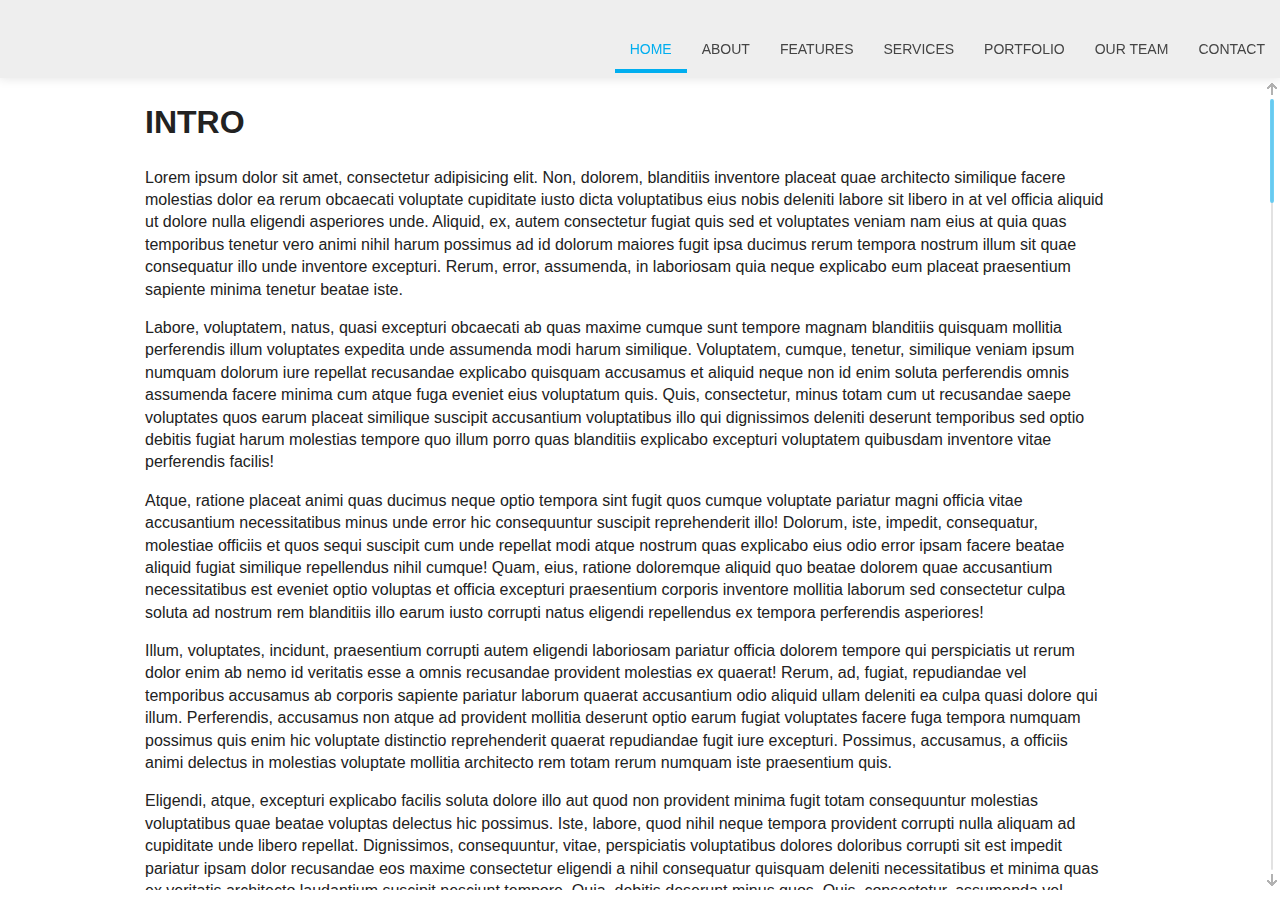
<file: customscroll/index.html>
<!DOCTYPE html>
<!--[if IE 8]>         <html class="no-js lt-ie9"> <![endif]-->
<!--[if gt IE 8]><!--> <html class="no-js"> <!--<![endif]-->
    <head>
        <meta charset="utf-8">
        <meta http-equiv="X-UA-Compatible" content="IE=edge,chrome=1">
        <title></title>
        <meta name="description" content="">
        <meta name="viewport" content="width=device-width">

        <!-- Place favicon.ico and apple-touch-icon.png in the root directory -->

        <link rel="stylesheet" href="css/normalize.css">
        <link rel="stylesheet" href="css/main.css">
        <script src="js/vendor/modernizr-2.6.2.min.js"></script>
    </head>
    <body>
        <!--[if lt IE 8]>
            <p class="chromeframe">You are using an <strong>outdated</strong> browser. Please <a href="http://browsehappy.com/">upgrade your browser</a> or <a href="http://www.google.com/chromeframe/?redirect=true">activate Google Chrome Frame</a> to improve your experience.</p>
        <![endif]-->

<!-- Header
================================================================== -->
    <header>
        <div class="container">            
            <nav id="nav">                       
                        <div class="nav-container">
                            <ul>                         
                              <li><a href="#intro">Home</a></li>
                              <li><a href="#about">About</a></li>
                              <li><a href="#features">Features</a></li>
                              <li><a href="#services">Services</a></li>                           
                              <li><a href="#portfolio">Portfolio</a></li>
                              <li><a href="#our-team">Our Team</a></li>
                              <li><a href="#contact">Contact</a></li>
                            </ul>
                        </div>
            </nav>
        </div>

    </header>
    <div id="main-container">
        
        <article id="intro">
            <h1>INTRO</h1>    
            <p>Lorem ipsum dolor sit amet, consectetur adipisicing elit. Non, dolorem, blanditiis inventore placeat quae architecto similique facere molestias dolor ea rerum obcaecati voluptate cupiditate iusto dicta voluptatibus eius nobis deleniti labore sit libero in at vel officia aliquid ut dolore nulla eligendi asperiores unde. Aliquid, ex, autem consectetur fugiat quis sed et voluptates veniam nam eius at quia quas temporibus tenetur vero animi nihil harum possimus ad id dolorum maiores fugit ipsa ducimus rerum tempora nostrum illum sit quae consequatur illo unde inventore excepturi. Rerum, error, assumenda, in laboriosam quia neque explicabo eum placeat praesentium sapiente minima tenetur beatae iste.</p>
            <p>Labore, voluptatem, natus, quasi excepturi obcaecati ab quas maxime cumque sunt tempore magnam blanditiis quisquam mollitia perferendis illum voluptates expedita unde assumenda modi harum similique. Voluptatem, cumque, tenetur, similique veniam ipsum numquam dolorum iure repellat recusandae explicabo quisquam accusamus et aliquid neque non id enim soluta perferendis omnis assumenda facere minima cum atque fuga eveniet eius voluptatum quis. Quis, consectetur, minus totam cum ut recusandae saepe voluptates quos earum placeat similique suscipit accusantium voluptatibus illo qui dignissimos deleniti deserunt temporibus sed optio debitis fugiat harum molestias tempore quo illum porro quas blanditiis explicabo excepturi voluptatem quibusdam inventore vitae perferendis facilis!</p>
            <p>Atque, ratione placeat animi quas ducimus neque optio tempora sint fugit quos cumque voluptate pariatur magni officia vitae accusantium necessitatibus minus unde error hic consequuntur suscipit reprehenderit illo! Dolorum, iste, impedit, consequatur, molestiae officiis et quos sequi suscipit cum unde repellat modi atque nostrum quas explicabo eius odio error ipsam facere beatae aliquid fugiat similique repellendus nihil cumque! Quam, eius, ratione doloremque aliquid quo beatae dolorem quae accusantium necessitatibus est eveniet optio voluptas et officia excepturi praesentium corporis inventore mollitia laborum sed consectetur culpa soluta ad nostrum rem blanditiis illo earum iusto corrupti natus eligendi repellendus ex tempora perferendis asperiores!</p>
            <p>Illum, voluptates, incidunt, praesentium corrupti autem eligendi laboriosam pariatur officia dolorem tempore qui perspiciatis ut rerum dolor enim ab nemo id veritatis esse a omnis recusandae provident molestias ex quaerat! Rerum, ad, fugiat, repudiandae vel temporibus accusamus ab corporis sapiente pariatur laborum quaerat accusantium odio aliquid ullam deleniti ea culpa quasi dolore qui illum. Perferendis, accusamus non atque ad provident mollitia deserunt optio earum fugiat voluptates facere fuga tempora numquam possimus quis enim hic voluptate distinctio reprehenderit quaerat repudiandae fugit iure excepturi. Possimus, accusamus, a officiis animi delectus in molestias voluptate mollitia architecto rem totam rerum numquam iste praesentium quis.</p>
            <p>Eligendi, atque, excepturi explicabo facilis soluta dolore illo aut quod non provident minima fugit totam consequuntur molestias voluptatibus quae beatae voluptas delectus hic possimus. Iste, labore, quod nihil neque tempora provident corrupti nulla aliquam ad cupiditate unde libero repellat. Dignissimos, consequuntur, vitae, perspiciatis voluptatibus dolores doloribus corrupti sit est impedit pariatur ipsam dolor recusandae eos maxime consectetur eligendi a nihil consequatur quisquam deleniti necessitatibus et minima quas ex veritatis architecto laudantium suscipit nesciunt tempore. Quia, debitis deserunt minus quos. Quis, consectetur, assumenda vel voluptate nulla facilis omnis voluptatum minima qui iusto architecto explicabo provident maxime nisi officiis consequatur ut rem.</p>
        </article>

        
        <article id="about">
            <h1>ABOUT</h1>
            <p>Lorem ipsum dolor sit amet, consectetur adipisicing elit. Repudiandae, provident cupiditate ad modi sunt eligendi illo sint atque deleniti tempore qui alias asperiores totam. Quis, temporibus, magnam odio vero modi nihil numquam autem quaerat consectetur exercitationem sint non asperiores facilis soluta vel nesciunt et est beatae reiciendis dignissimos aspernatur optio blanditiis. Qui, dolor temporibus error maxime porro ducimus officiis harum expedita explicabo sint perspiciatis dolorum maiores corrupti quibusdam similique amet nemo soluta magnam dignissimos sed iure incidunt suscipit blanditiis odio alias illum itaque nam. Dolor, culpa ab rerum harum perferendis veritatis repellendus illum ipsa excepturi dignissimos hic omnis animi saepe.</p>
            <p>Error, labore, porro, eius consequuntur ipsum omnis ex consectetur soluta assumenda dolore dolor saepe nobis explicabo ipsa accusantium quisquam delectus nemo. Accusamus, nemo, cumque, voluptas, enim ipsum quibusdam aliquid laudantium corporis obcaecati illum provident id doloribus fugiat sequi alias est vero veritatis. Eum, vitae, est mollitia nostrum iste modi accusamus voluptatem! Placeat, pariatur, amet reiciendis consequatur nemo facilis quas dolor modi fugiat provident necessitatibus eligendi ipsum cumque harum consectetur delectus alias est perspiciatis maiores mollitia magnam recusandae nulla cum magni qui quasi nisi adipisci minima porro rerum quod voluptatum temporibus asperiores? Impedit, a, iure cumque aspernatur accusantium asperiores ipsum aperiam.</p>
            <p>Molestiae, esse dolores pariatur debitis explicabo accusantium perspiciatis saepe dolorum quidem neque deserunt rem distinctio ullam dicta temporibus reiciendis veritatis. Corrupti, asperiores repudiandae reprehenderit quia numquam suscipit illo ut ad eos at voluptas natus quis beatae pariatur unde adipisci alias laudantium fugiat aliquam mollitia? Delectus, ex, eum laudantium sint debitis aspernatur quae ipsam mollitia tempora veritatis facere enim accusamus officiis fuga praesentium vel ab velit quibusdam ducimus animi. Fuga, labore doloremque iure similique ab velit commodi quasi eos distinctio cumque aliquid consequatur odit iste numquam molestiae dolore dolorum totam laboriosam natus laudantium ducimus impedit exercitationem consequuntur ullam soluta odio asperiores!</p>
            <p>Ducimus, ipsum vel eum pariatur perspiciatis suscipit provident sed quae cupiditate repellendus. Qui, molestias, aut, blanditiis ullam quos provident repellat nulla repudiandae earum vitae nam asperiores rerum perferendis! Error, aliquam eligendi excepturi ullam beatae officia asperiores. Cumque, eos, pariatur inventore dolor officia iusto fugiat et rem laborum omnis provident praesentium natus facilis necessitatibus at architecto nemo qui. Quidem, voluptatibus, eum eaque optio illum eius modi architecto ducimus laborum quasi explicabo omnis fuga quia! Esse, eveniet, excepturi, labore, natus nemo maiores cumque culpa tenetur voluptatibus ut nisi sapiente saepe assumenda ab reprehenderit iusto commodi possimus hic quisquam est? Earum, voluptates, neque?</p>
            <p>Esse, iste pariatur qui est fuga temporibus eius! Ea, rerum, explicabo quis eveniet voluptas non omnis suscipit sunt quaerat atque recusandae quo expedita neque molestiae tempore vero necessitatibus reiciendis hic ipsum delectus quasi sequi quia facere. Quas, veniam, temporibus, ex aperiam porro minima earum quasi magni tempore praesentium esse nemo aliquid pariatur assumenda consectetur voluptas in omnis tempora sit quo quidem asperiores dolorem vel sapiente cum rem velit labore eos quis itaque. Maxime, nam labore sapiente voluptatibus recusandae nihil ullam officia perspiciatis repellat tenetur accusamus suscipit provident animi odio quia sunt iure voluptates magnam delectus atque blanditiis quasi iusto. Rerum.</p>
        </article>

        
        <article id="features">
            <h1>FEATURES</h1>
            <p>Lorem ipsum dolor sit amet, consectetur adipisicing elit. Commodi, eveniet, officia necessitatibus delectus odio eum aspernatur inventore! Reprehenderit, beatae, unde, minima, modi odit molestiae sint accusamus magni nobis deserunt eaque amet ipsum doloribus sapiente possimus. Voluptatum, explicabo, sed, dolore distinctio amet illum minima asperiores quod ea dolorem cum quisquam ratione placeat eum officia dolores quasi perspiciatis error facere et. Quas tempora tenetur consectetur exercitationem eligendi! Quasi, tenetur, ullam dignissimos reiciendis deleniti qui harum recusandae quidem fugiat vitae voluptates provident ducimus adipisci maxime doloribus ex veritatis quam iusto eum error voluptas quas esse dolor odio magni. Consectetur, dolore numquam eaque impedit.</p>
            <p>Ea, cumque voluptatem ipsa unde adipisci vero repellendus sapiente quo. Deserunt, dignissimos, consequatur, ad natus temporibus optio veniam doloribus molestiae a dolorem maxime provident quidem praesentium assumenda laboriosam ipsum eligendi. Sequi quis cumque necessitatibus officia facilis repellat debitis magni eos. Perspiciatis, quia deleniti eaque odio dolorem minima maiores cupiditate quisquam. Illum, eaque nesciunt maiores ipsum voluptates vel sed iusto culpa molestiae recusandae aliquid eveniet eos fugiat aspernatur ipsam voluptatum ratione eum nostrum eius eligendi. Saepe, similique, amet voluptate eum autem doloremque possimus molestias eveniet earum dolore accusamus cumque officia natus voluptates veniam blanditiis labore ab nemo fugiat dicta ut ipsam.</p>
            <p>Commodi, delectus, praesentium, voluptatum iure id possimus quis quisquam ullam voluptates recusandae modi assumenda quidem reprehenderit. Est, voluptatibus ab iure mollitia soluta eveniet obcaecati neque nisi delectus? Quia, dignissimos, explicabo molestias sapiente dicta suscipit accusamus neque voluptatibus laudantium praesentium cupiditate eaque delectus possimus quas reiciendis sunt earum iure ipsa nostrum eos. Tenetur, adipisci, ut, ipsam explicabo provident pariatur eveniet ad repellat quasi dolorem voluptatibus dolorum inventore ratione nihil quod nobis iusto repudiandae est ipsa ex aspernatur culpa suscipit similique nostrum distinctio dolores rerum voluptate tempora sint eligendi perspiciatis optio ipsum accusamus harum ducimus impedit libero quos nesciunt vel commodi. Excepturi!</p>
            <p>Sed, saepe, error, quas laborum similique facere numquam rerum ea doloremque magni dolores iusto magnam officiis corporis laudantium ut sequi id excepturi ullam beatae obcaecati unde expedita dolore impedit blanditiis ex nisi iste voluptatem deserunt necessitatibus maxime sint labore repellendus perferendis voluptates recusandae cumque qui. Dolorum, perspiciatis, porro, id sint libero maxime fuga unde sed amet sit labore doloribus corrupti ratione! Quos, architecto, non, cupiditate rerum magnam quod iste impedit cumque doloribus necessitatibus earum laudantium veritatis similique laboriosam enim porro commodi quam delectus. A, provident porro deserunt dolorem placeat inventore numquam pariatur eius quas sapiente commodi ducimus doloribus beatae repudiandae.</p>
            <p>Aperiam, omnis, labore provident alias harum veritatis explicabo sit nemo doloribus similique unde minus iste odit ipsa cum nam commodi ea quaerat consequatur reiciendis eius temporibus fugiat! Accusamus, corporis, dicta, nihil cupiditate tempora dolore commodi optio enim iusto ea quibusdam porro nesciunt eaque suscipit quis consectetur error ipsam temporibus modi iure est reiciendis quia harum voluptas minus esse soluta iste voluptates reprehenderit laborum. Totam, blanditiis iusto eos debitis non labore enim. Explicabo, aliquam, repudiandae, expedita, molestiae quibusdam voluptatibus amet fuga natus in veritatis a perferendis dolorum sapiente quos delectus ipsam iste dolorem possimus repellat commodi. Molestiae labore fuga consectetur soluta?</p>
        </article>

        
        <article id="services">
            <h1>SERVICES</h1>
            <p>Lorem ipsum dolor sit amet, consectetur adipisicing elit. Reprehenderit, optio deserunt voluptatem minus culpa eum ut quis adipisci accusamus eaque maiores eveniet aspernatur autem ad beatae sequi quos nam provident. Excepturi, reprehenderit, sapiente, sit doloribus perspiciatis natus et earum exercitationem illum fugiat autem commodi dolore laborum suscipit tempora quasi molestiae. Reprehenderit, officiis, ipsam ut minima sapiente eaque voluptate impedit non suscipit voluptates autem maxime rem maiores soluta culpa excepturi aliquam rerum quia dicta necessitatibus atque explicabo est tempora commodi unde magni sit sint corporis praesentium natus quis eveniet temporibus harum fugiat perferendis quasi alias laboriosam laudantium quaerat officia quo eum?</p>
            <p>Ab, atque, suscipit, vel facere aut reiciendis ratione quae ipsum itaque amet aspernatur quis recusandae possimus obcaecati quod cumque rem hic provident maiores beatae voluptatem necessitatibus repudiandae consequuntur minus veritatis distinctio fugiat dicta totam voluptate sint. Dolor quod earum officiis suscipit nobis ratione rerum quidem eaque neque aut. Quae, vitae, cumque aliquid amet culpa ea nesciunt facilis perspiciatis cum ex. Aut, quisquam, quo, tempore et odio soluta culpa deserunt dicta magnam iste inventore vero laudantium ad voluptas magni earum repudiandae explicabo laboriosam sunt ullam! Eligendi, recusandae, iste, tenetur, saepe minus nisi vitae quod quas corporis veritatis magnam laboriosam obcaecati reprehenderit.</p>
            <p>Nemo, quas architecto ullam iusto neque esse dolorem aliquid asperiores voluptatum nobis dignissimos nesciunt est repellendus soluta voluptas hic totam aspernatur ipsa et repudiandae enim eos laborum harum vel minus odit quibusdam dolor itaque commodi delectus reiciendis necessitatibus consequatur sed facilis culpa voluptates deserunt. Placeat, officia, odio facilis tempore labore corrupti blanditiis eveniet vero odit dolor. Voluptates, voluptatum, ea, deleniti, voluptatibus alias magni nisi molestias cum sint distinctio quos nobis expedita modi ipsam architecto accusantium illum pariatur ducimus porro sapiente! Similique, dolor qui doloremque beatae asperiores placeat possimus ipsum voluptatum aspernatur eveniet sequi eum sapiente officia magni quaerat reprehenderit aliquid!</p>
            <p>Maiores, modi, sit culpa repellendus fugit laudantium tenetur asperiores nostrum iusto consequuntur voluptate facilis animi odit labore voluptatum atque quibusdam dolor ipsa ullam quo tempora autem est earum expedita excepturi cumque non ipsam ab magnam temporibus sed nobis unde explicabo impedit rerum dolores vitae! Aperiam, saepe doloremque eum. Dolore, esse voluptas dolores doloribus nesciunt nemo. In, aliquid, tempore, sapiente, ut laudantium earum illum vitae aliquam vel eum cumque error ex deserunt labore minus ab dicta aut ipsam recusandae enim similique quasi minima dignissimos quod excepturi velit alias nihil aspernatur perspiciatis blanditiis pariatur odit eos voluptatem aperiam veritatis eveniet optio distinctio.</p>
            <p>Cupiditate, neque, porro, esse dicta quidem harum incidunt sit quod possimus ea odio obcaecati est nam veniam et nisi veritatis consequuntur non expedita accusantium maxime? Inventore, hic, mollitia vero facilis ratione deserunt earum voluptatibus beatae explicabo asperiores fuga quis ullam illum amet natus quam qui eligendi exercitationem esse ipsum a excepturi ex repellat eum laboriosam. Quasi, ut, magni debitis repudiandae perspiciatis velit optio doloremque ea alias qui repellat inventore facere error quidem fugit sit et culpa minima vitae adipisci neque corporis perferendis iure harum enim veniam expedita. Inventore, possimus, voluptas reiciendis temporibus distinctio quod eveniet illo eius quis nisi? Minima.</p>
        </article>

        
        <article id="portfolio">
            <h1>PORTFOLIO</h1>
            <p>Lorem ipsum dolor sit amet, consectetur adipisicing elit. Minima, nobis, culpa, quas, rerum magnam tempore fugiat ipsam numquam suscipit voluptatibus error dicta nam aut doloremque iure ipsum maiores quam qui quo modi! Fugit, ipsa, consequatur, ullam dolor iure inventore nihil ipsum doloribus quam alias sed quibusdam quisquam sint vitae harum iusto vero vel eveniet provident deserunt praesentium sunt quos dignissimos magni non hic repellat rerum nam possimus fuga perferendis molestiae nobis dicta! Tempore nulla aut earum consectetur suscipit laboriosam? Recusandae adipisci blanditiis quos animi possimus iure illo ipsam similique odio culpa! Necessitatibus eaque molestiae consequatur aliquid adipisci! Nulla, dignissimos, esse.</p>
            <p>Dolorum, non, maiores deserunt assumenda autem adipisci expedita eum ut rerum quasi! Eveniet, a quis quaerat omnis cupiditate repellendus possimus natus veritatis maiores vel voluptas animi placeat quod nemo enim harum excepturi doloribus explicabo recusandae inventore dignissimos maxime quas ratione voluptatum iste quam mollitia? Fuga, facere inventore dolor maxime commodi incidunt eaque voluptatum dolorem quo voluptates animi ad laudantium deserunt dolore officiis totam quam iste vero nesciunt laboriosam. Doloremque consectetur incidunt illo! Quam, est quis iste sed quaerat libero eius! Tempore, suscipit rem est consequuntur amet dolorem nobis! Reiciendis, distinctio sed voluptatem voluptatum accusamus maiores incidunt adipisci esse sequi autem.</p>
            <p>Nisi, laudantium, vero, sed doloribus magni qui quaerat vel quis omnis consectetur exercitationem eius maiores nesciunt minima dolore aliquid suscipit quam architecto deserunt sint? Dolor, perspiciatis, vitae aperiam modi fugit nisi magnam voluptatum accusamus corrupti natus perferendis eveniet dolores autem nihil aspernatur ut minima enim consectetur aut dolorem porro deserunt asperiores possimus facilis atque! Aut, atque doloribus qui sit assumenda inventore consequatur hic doloremque quas omnis illum quis sapiente explicabo maiores voluptatem illo sed excepturi numquam eos asperiores? Blanditiis, odit, aliquam, quibusdam quasi hic nisi laboriosam vero rerum totam consequuntur incidunt iste quas voluptatum numquam repellendus corporis obcaecati sit minima.</p>
            <p>Deserunt quisquam unde hic perferendis incidunt totam deleniti illo rerum modi atque! Nesciunt, iste, praesentium, ea, quod fuga pariatur culpa labore officiis dolores reprehenderit modi veritatis eveniet inventore velit optio dolorum saepe necessitatibus ipsa! Alias, explicabo, reiciendis atque voluptatibus saepe pariatur veniam consequuntur totam omnis dolore. Id expedita vitae at itaque doloremque ducimus adipisci. Dolore, autem, labore, ex magni cum accusantium optio dignissimos dolores nemo porro perferendis id molestiae obcaecati itaque corporis corrupti consectetur aliquam ut odio quisquam laboriosam! Nulla, earum, nihil, harum facilis ipsam deleniti numquam maiores soluta dicta commodi voluptatem corporis doloribus similique accusamus maxime ad quisquam vel!</p>
            <p>Aperiam, ipsa, earum, blanditiis, odit dolorum voluptate quos ducimus voluptatibus debitis explicabo eius magnam consectetur culpa sint quidem quibusdam quia mollitia molestiae ipsam ut pariatur repellat facere aspernatur iusto quae incidunt recusandae aliquid deserunt totam a optio voluptatum ea excepturi molestias eveniet laudantium dolore quaerat quod voluptatem eum nisi placeat modi expedita aut distinctio reprehenderit? Minus deleniti exercitationem odio error magnam. Amet, voluptates, neque, veritatis totam fuga quod consectetur maxime ea corporis deleniti minima impedit expedita sapiente temporibus fugiat voluptate et repudiandae aliquam atque dolorum harum ex nostrum sequi dolor laborum id accusantium reiciendis? Sequi, adipisci eligendi corrupti sed quisquam.</p>
        </article>

        
        <article id="our-team">
            <h1>OUR TEAM</h1>
            <p>Lorem ipsum dolor sit amet, consectetur adipisicing elit. Minus, quam, aperiam illo provident repellendus maxime quidem unde officiis in ducimus! Laborum, quasi corporis quisquam praesentium cum rerum perspiciatis rem minus modi velit placeat sit eius eligendi. Earum, nobis, porro, vel magni quos quaerat ut repudiandae molestias deserunt perferendis illo laborum nisi ea non doloribus numquam similique dolores veniam eos repellendus. Nam, sed, libero illo reprehenderit iure quibusdam voluptatum explicabo quia numquam iste temporibus neque autem modi doloremque laboriosam qui ea veritatis recusandae rem delectus provident aperiam quas cum est labore impedit vel! Atque, expedita aspernatur perspiciatis consequatur. Aliquam, eveniet eum.</p>
            <p>Nobis, ipsum sunt porro vel ipsa necessitatibus numquam maxime facere eum quaerat harum pariatur fugiat voluptates velit magni optio doloribus. Eligendi, quasi, corrupti esse pariatur quas sunt veritatis sint amet a soluta magnam qui possimus sapiente reiciendis blanditiis ut nostrum unde at ab velit beatae nulla saepe sequi facilis error dolorum doloribus rem. Ipsam, officia, omnis, voluptate ipsum aut odit error amet aliquam officiis corporis atque veritatis distinctio laboriosam quis rerum mollitia pariatur! Consequuntur, qui, eos vitae natus accusantium nobis quibusdam minus cumque optio dicta quos quod placeat mollitia! Quod, officiis quo tempora nobis voluptatibus eius eaque minus delectus architecto.</p>
            <p>Placeat, ab alias voluptas nobis minus laboriosam temporibus enim? Quo, quam, accusantium dolores eligendi quia quibusdam sunt numquam nemo alias ab. Quibusdam, quam, incidunt reprehenderit consequuntur aspernatur eos iusto amet voluptate dolores nobis delectus atque magnam maiores. Libero, perferendis, quidem nemo accusamus molestias consectetur harum voluptate est hic suscipit iure nihil. Beatae, doloremque, eius eveniet vero in temporibus quidem consequatur voluptate iste quis laboriosam magni porro a mollitia deserunt dolorum ipsam recusandae ex atque ut quae officia numquam fugiat iure deleniti dicta corrupti! Nobis, atque, officiis autem voluptate dolores unde eveniet rem nisi eaque iusto. Nulla assumenda a maiores repellendus.</p>
            <p>Nesciunt, officiis, quisquam quae quas obcaecati molestias aspernatur molestiae incidunt sequi amet impedit dignissimos. Consequatur, natus, quam illo optio culpa corporis pariatur neque at id rem saepe nam sequi officia debitis dolorum adipisci quasi distinctio iste perferendis necessitatibus. Consectetur, incidunt excepturi porro at corrupti laudantium ex cum sit eius eum nisi voluptas pariatur aspernatur nulla non ipsam corporis error officia saepe asperiores. Sequi, asperiores, corporis eius animi eum maiores illo maxime quos omnis doloremque deleniti dignissimos? Blanditiis, sit, facilis, aspernatur sequi dolorem totam iure natus quam veniam atque at tempora molestias ratione unde soluta laboriosam dolores explicabo sapiente animi voluptate!</p>
            <p>Adipisci, fuga, ex, accusantium, minus iure nisi explicabo aspernatur ipsam deserunt animi commodi laboriosam facere rerum. Rem, amet, quisquam possimus explicabo eius dolorum repellat accusamus error est dignissimos! Fugit, ex voluptates veritatis obcaecati ipsum expedita maiores illo dolorum eum et consequuntur recusandae error facere enim in possimus sunt magnam qui numquam rem minima illum id ea labore velit sit ullam distinctio tempore nulla sapiente architecto deserunt quos sed dolor unde quas aut. Necessitatibus, sequi debitis accusamus ipsum perspiciatis. Dolor, porro, esse, veritatis, laborum maxime accusamus corporis nobis blanditiis facilis quod asperiores nihil architecto! Dolore, iste suscipit itaque culpa non earum.</p>
        </article>

        <article id="contact">
            <h1>CONTACT</h1>
            <p>Lorem ipsum dolor sit amet, consectetur adipisicing elit. Inventore, minus, illo unde facere reiciendis nihil fugit totam ratione dolor laborum! Aspernatur, reprehenderit, nisi numquam quis ea et nostrum error harum provident tenetur nemo vero expedita ratione sequi voluptatum iusto neque. Sed, iste, minima enim repellat aperiam magnam cum architecto cupiditate nemo modi delectus suscipit vitae itaque. Nulla, cupiditate, doloremque, quod, quia sit commodi quidem voluptate possimus voluptatem necessitatibus laborum totam facere saepe dolorum velit odit dolor amet labore quisquam consectetur eaque alias hic est laudantium sapiente dolore id tempore. Magnam, quod, harum in amet aut sed laborum eligendi eveniet commodi.</p>
            <p>Ipsum, natus, unde vitae hic fuga consectetur cupiditate voluptates numquam voluptatum facilis inventore perferendis nihil sit blanditiis at accusantium commodi ipsam doloremque id optio rerum voluptas qui dolorum corporis nulla mollitia saepe! Minima, delectus, atque cumque impedit nemo a illum temporibus quia debitis optio amet asperiores odit et labore officia sunt sed nesciunt voluptatum nam eum non facere tempora! Quas, iusto, nobis fugit odio soluta id vero nostrum aperiam temporibus aspernatur. At, repellendus fugit autem eaque id. Reiciendis, porro, explicabo, perspiciatis voluptatem mollitia rerum accusamus commodi beatae est facere ad animi reprehenderit possimus? Excepturi, hic a omnis asperiores dolorem ad.</p>
            <p>Quia, at corporis suscipit provident molestiae veniam cupiditate error adipisci odit quos. Cumque, eligendi dicta dolore quisquam nesciunt minus totam reprehenderit a blanditiis veniam voluptas in maxime. Dicta, culpa, vel, ratione voluptatibus magnam minus ut voluptatum nostrum quidem sunt fugit ipsa necessitatibus reiciendis explicabo illum! Velit, eveniet, pariatur, fuga quae voluptas eaque nemo aspernatur voluptatem exercitationem nostrum esse ducimus at voluptates doloribus totam corporis repellendus veniam quasi tempora beatae asperiores amet iste nisi assumenda tenetur facere cumque odit ex earum reiciendis magnam ipsam recusandae explicabo. Tenetur, totam, non reiciendis odit nisi culpa similique ducimus facilis earum placeat provident dolore fugit.</p>
            <p>Voluptate, fuga, delectus, debitis, eaque quod nisi recusandae neque quia iusto adipisci eligendi eius repudiandae in repellendus porro accusamus officiis! Eius, impedit, laborum illum recusandae ex explicabo enim eveniet facilis consectetur ab quaerat est possimus ullam a nobis cumque aut. Amet, ab, excepturi, et, alias porro nisi vel consequuntur dolor laborum aut ut ratione rem sed sequi iste quis omnis culpa aliquam doloribus commodi. Consequatur, nesciunt recusandae tenetur quam sapiente repudiandae iure dolore. Unde iure cupiditate ea aliquid. Unde, aliquid ducimus ullam eveniet nisi in praesentium explicabo laboriosam dignissimos nobis. Cumque, aperiam, nobis eos beatae eum nisi iste dolor quidem?</p>
            forte nobis velit harum illum enim maiores accusantium dolore magni reiciendis suscipit consequatur soluta a quidem eos?</p>

                            <form action="ajax.php" method="post" id="contactForm" class="send-with-ajax">
                                
                                <div class="row">
                                    <div class="large-6 columns">
                                        <label>Name<span class="red">*</span>:</label>
                                        <input type="text" required="required" name="name" placeholder="Your Name" id="form-name">
                                    </div>
                                    <div class="large-6 columns">
                                        <label>Email<span class="red">*</span>:</label>
                                        <input type="text" required="required" name="email" placeholder="Your Email Address" id="form-email">
                                    </div>
                                    <div class="large-12 columns">
                                        <label>Message:</label>
                                        <textarea rows="6" name="message" id="form-message" placeholder="Your Message"></textarea>
                                    </div>
                                </div>

                                <div class="ajax-response"></div>

                                <button type="submit" value="Send" class="btn blue">Submit</button> 

                            </form>  
        </article>

    </div> <!-- END #main-container -->

        <script src="//ajax.googleapis.com/ajax/libs/jquery/1.10.1/jquery.min.js"></script>
        <script>window.jQuery || document.write('<script src="js/vendor/jquery-1.10.1.min.js"><\/script>')</script>
        <script src="js/plugins.js"></script>
        <script src="js/main.js"></script>

        <!-- Google Analytics: change UA-XXXXX-X to be your site's ID. -->
        <script>
            (function(b,o,i,l,e,r){b.GoogleAnalyticsObject=l;b[l]||(b[l]=
            function(){(b[l].q=b[l].q||[]).push(arguments)});b[l].l=+new Date;
            e=o.createElement(i);r=o.getElementsByTagName(i)[0];
            e.src='//www.google-analytics.com/analytics.js';
            r.parentNode.insertBefore(e,r)}(window,document,'script','ga'));
            ga('create','UA-XXXXX-X');ga('send','pageview');
        </script>
    </body>
</html>
</file>
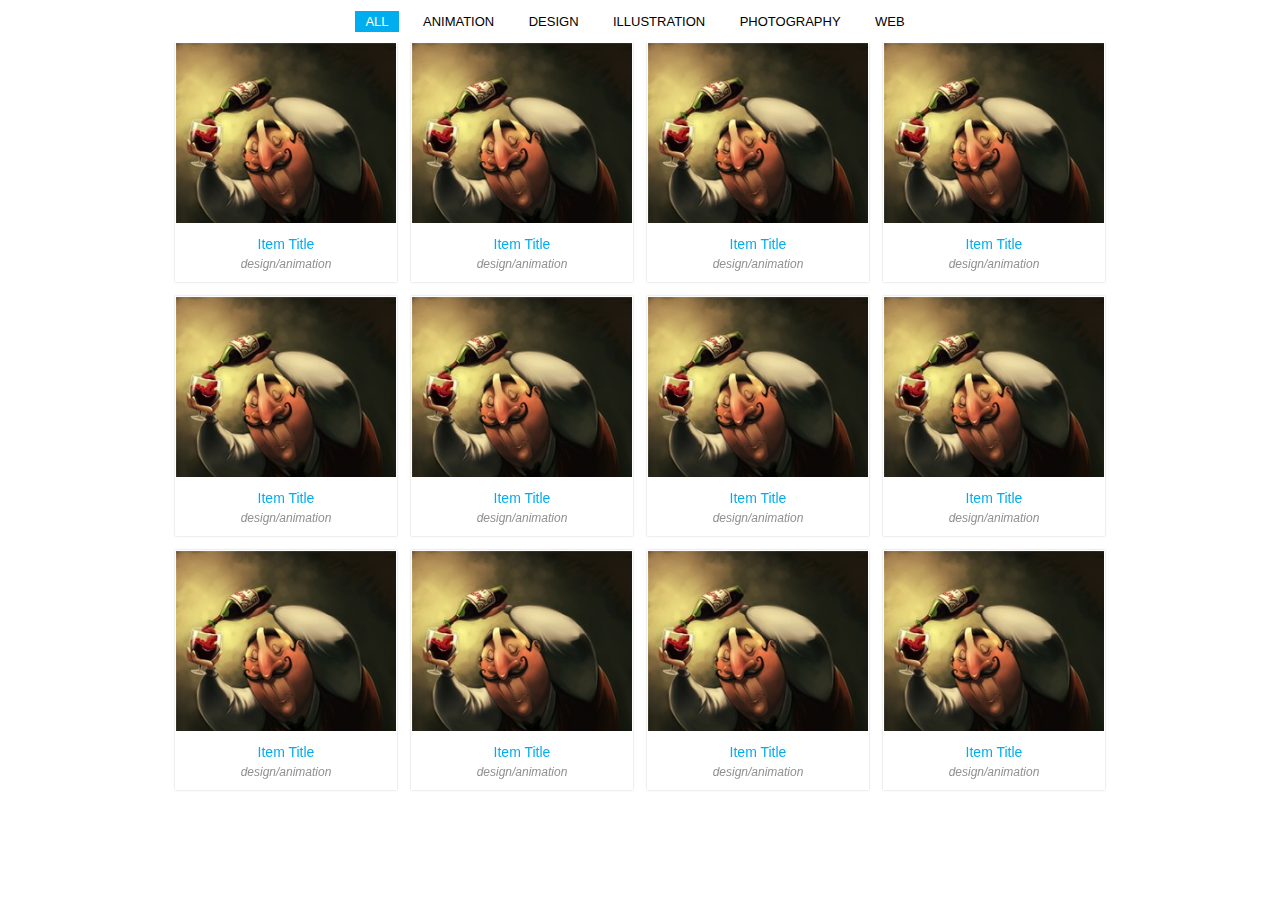
<file: portfolio/index.html>
<!DOCTYPE html>
<!--[if IE 8]>         <html class="no-js lt-ie9"> <![endif]-->
<!--[if gt IE 8]><!--> <html class="no-js"> <!--<![endif]-->
    <head>
        <!-- Basic Page Needs
        ================================================================== -->
        <meta charset="utf-8">
        <meta http-equiv="X-UA-Compatible" content="IE=edge,chrome=1">
        <title>Portfolio: Isotope, HTML5, Responsive</title>
        <meta name="description" content="">
        <meta name="viewport" content="width=device-width">

<!-- Favicons
        ================================================================== -->
        <link rel="icon" href="/favicon.ico" type="image/x-icon" />
        <link rel="shortcut icon" href="/favicon.ico" type="image/x-icon" />
        <link rel="apple-touch-icon" href="/apple-touch-icon.png">
        <link rel="apple-touch-icon" sizes="57x57" href="/apple-touch-icon-57x57-precomposed.png">
        <link rel="apple-touch-icon" sizes="72x72" href="/apple-touch-icon-72x72-precomposed.png">
        <link rel="apple-touch-icon" sizes="114x114" href="/apple-touch-icon-114x114-precomposed.png">
        <link rel="apple-touch-icon" sizes="144x144" href="/apple-touch-icon-144x144-precomposed.png">

        <!-- CSS
        ================================================================== -->
        <link rel="stylesheet" href="css/normalize.css">
        <link rel="stylesheet" href="css/foundation.css">
        <link rel="stylesheet" href="css/main.css">

        <!-- JS
        ================================================================== -->
        <script src="js/vendor/modernizr-2.6.2.min.js"></script>
    </head>
    <body>
        <!--[if lt IE 8]>
            <p class="chromeframe">You are using an <strong>outdated</strong> browser. Please <a href="http://browsehappy.com/">upgrade your browser</a> or <a href="http://www.google.com/chromeframe/?redirect=true">activate Google Chrome Frame</a> to improve your experience.</p>
        <![endif]-->


    <!-- Content
    ================================================================== -->  
        <div id="main-content" role="main">

        <article id="portfolio" class="content">
            <div class="row">                
                <div class="large-12 columns">

                    <div id="portfolio-filters">
                        <ul>
                            <li><a data-categories="*">All</a></li>
                            <li><a data-categories="animation">Animation</a></li>
                            <li><a data-categories="design">Design</a></li>
                            <li><a data-categories="illustration">Illustration</a></li>
                            <li><a data-categories="photography">Photography</a></li>
                            <li><a data-categories="web">Web</a></li>
                        </ul>
                    </div> <!-- END #portfolio-filter -->

                    <div id="portfolio-items" class="four-columns">

                        <div class="item" data-categories="illustration design">
                            <div class="thumb-image">
                                <a class="single-image" href="img/image1.jpg"><img src="img/thumb1.jpg" alt="Sample Image"/></a>
                            </div>                
                            <div class="thumb-tag">
                                <h3>Item Title <span>design/animation</span></h3>
                            </div>
                        </div> <!-- END .item -->

                        <div class="item" data-categories="illustration photography">
                            <div class="thumb-image">
                                <a class="single-image" href="img/image1.jpg"><img src="img/thumb1.jpg" alt="Sample Image"/></a>                        
                            </div>                
                            <div class="thumb-tag">
                                <h3>Item Title <span>design/animation</span></h3>
                            </div>
                        </div> <!-- END .item -->

                        <div class="item" data-categories="illustration design">
                            <div class="thumb-image">
                                <a class="single-image" href="img/image1.jpg"><img src="img/thumb1.jpg" alt="Sample Image"/></a>                        
                            </div>                
                            <div class="thumb-tag">
                                <h3>Item Title <span>design/animation</span></h3>
                            </div>
                        </div> <!-- END .item -->

                        <div class="item" data-categories="illustration photography">
                            <div class="thumb-image">
                                <a class="single-image" href="img/image1.jpg"><img src="img/thumb1.jpg" alt="Sample Image"/></a>                        
                            </div>                
                            <div class="thumb-tag">
                                <h3>Item Title <span>design/animation</span></h3>
                            </div>
                        </div> <!-- END .item -->

                        <div class="item" data-categories="web photography">
                            <div class="thumb-image">
                                <a class="single-image" href="img/image1.jpg"><img src="img/thumb1.jpg" alt="Sample Image"/></a>                        
                            </div>                
                            <div class="thumb-tag">
                                <h3>Item Title <span>design/animation</span></h3>
                            </div>
                        </div> <!-- END .item -->

                        <div class="item" data-categories="web animation">
                            <div class="thumb-image">
                                <a class="single-image" href="img/image1.jpg"><img src="img/thumb1.jpg" alt="Sample Image"/></a>                        
                            </div>                
                            <div class="thumb-tag">
                                <h3>Item Title <span>design/animation</span></h3>
                            </div>
                        </div> <!-- END .item -->

                        <div class="item" data-categories="illustration design">
                            <div class="thumb-image">
                                <a class="single-image" href="img/image1.jpg"><img src="img/thumb1.jpg" alt="Sample Image"/></a>                        
                            </div>                
                            <div class="thumb-tag">
                                <h3>Item Title <span>design/animation</span></h3>
                            </div>
                        </div> <!-- END .item -->

                        <div class="item" data-categories="illustration photography">
                            <div class="thumb-image">
                                <a class="single-image" href="img/image1.jpg"><img src="img/thumb1.jpg" alt="Sample Image"/></a>                        
                            </div>                
                            <div class="thumb-tag">
                                <h3>Item Title <span>design/animation</span></h3>
                            </div>
                        </div> <!-- END .item -->

                        <div class="item" data-categories="illustration animation">
                            <div class="thumb-image">
                                <a class="iframe video" href="http://player.vimeo.com/video/29943426?byline=0&amp;portrait=0"><img src="img/thumb1.jpg" alt="Sample Image"/></a>                        
                            </div>                
                            <div class="thumb-tag">
                                <h3>Item Title <span>design/animation</span></h3>
                            </div>
                        </div> <!-- END .item -->

                        <div class="item" data-categories="web animation">
                            <div class="thumb-image">
                                <a class="single-image" href="img/image1.jpg"><img src="img/thumb1.jpg" alt="Sample Image"/></a>                        
                            </div>                
                            <div class="thumb-tag">
                                <h3>Item Title <span>design/animation</span></h3>
                            </div>
                        </div> <!-- END .item -->

                        <div class="item" data-categories="illustration design">
                            <div class="thumb-image">
                                <a class="single-image" href="img/image1.jpg"><img src="img/thumb1.jpg" alt="Sample Image"/></a>                        
                            </div>                
                            <div class="thumb-tag">
                                <h3>Item Title <span>design/animation</span></h3>
                            </div>
                        </div> <!-- END .item -->

                        <div class="item" data-categories="web animation">
                            <div class="thumb-image">
                                <a class="single-image" href="img/image1.jpg"><img src="img/thumb1.jpg" alt="Sample Image"/></a>                        
                            </div>                
                            <div class="thumb-tag">
                                <h3>Item Title <span>design/animation</span></h3>
                            </div>
                        </div> <!-- END .item -->

                    </div> <!-- END #portfolio-filters -->

                </div><!-- END .large-12 columns -->    
            </div> <!-- END .row -->
        </article> <!-- END #portfolio -->

        <article></article>

    </div> <!-- END #main-content -->

        <script src="//ajax.googleapis.com/ajax/libs/jquery/1.10.1/jquery.min.js"></script>
        <script>window.jQuery || document.write('<script src="js/vendor/jquery-1.10.1.min.js"><\/script>')</script>
        <script src="js/plugins.js"></script>
        <script src="js/main.js"></script>

        <!-- Google Analytics: change UA-XXXXX-X to be your site's ID. -->
        <script>
            (function(b,o,i,l,e,r){b.GoogleAnalyticsObject=l;b[l]||(b[l]=
            function(){(b[l].q=b[l].q||[]).push(arguments)});b[l].l=+new Date;
            e=o.createElement(i);r=o.getElementsByTagName(i)[0];
            e.src='//www.google-analytics.com/analytics.js';
            r.parentNode.insertBefore(e,r)}(window,document,'script','ga'));
            ga('create','UA-XXXXX-X');ga('send','pageview');
        </script>
    </body>
</html>
</file>
<file: customscroll/css/main.css>
/*
 * HTML5 Boilerplate
 *
 * What follows is the result of much research on cross-browser styling.
 * Credit left inline and big thanks to Nicolas Gallagher, Jonathan Neal,
 * Kroc Camen, and the H5BP dev community and team.
 */

/* ==========================================================================
   Base styles: opinionated defaults
   ========================================================================== */

html,
button,
input,
select,
textarea {
    color: #222;
}

body {
    font-size: 1em;
    line-height: 1.4;
}

/*
 * Remove text-shadow in selection highlight: h5bp.com/i
 * These selection rule sets have to be separate.
 * Customize the background color to match your design.
 */

::-moz-selection {
    background: #b3d4fc;
    text-shadow: none;
}

::selection {
    background: #b3d4fc;
    text-shadow: none;
}

/*
 * A better looking default horizontal rule
 */

hr {
    display: block;
    height: 1px;
    border: 0;
    border-top: 1px solid #ccc;
    margin: 1em 0;
    padding: 0;
}

/*
 * Remove the gap between images and the bottom of their containers: h5bp.com/i/440
 */

img {
    vertical-align: middle;
}

/*
 * Remove default fieldset styles.
 */

fieldset {
    border: 0;
    margin: 0;
    padding: 0;
}

/*
 * Allow only vertical resizing of textareas.
 */

textarea {
    resize: vertical;
}

/* ==========================================================================
   Chrome Frame prompt
   ========================================================================== */

.chromeframe {
    margin: 0.2em 0;
    background: #ccc;
    color: #000;
    padding: 0.2em 0;
}

/* =============================================== Custom Styles ============================================== */
body {
    overflow:hidden;    
}

/* ==========================================================================
   header styles
   ========================================================================== */
header {
    background: #eee;
    position: fixed;
    z-index: 1000;
    top: 0;
    left: 0;
    right: 0;

    -webkit-box-shadow: 0px 0px 10px 1px rgba(0,0,0,0.10);
    box-shadow: 0px 0px 10px 1px rgba(0,0,0,0.10);
    padding: 5px 0;
}

   /* ==========================================================================
   nav styles
   ========================================================================== */
    .nav-container {
        float: right;
        margin-top: 25px;
        display: block;
    }

    .nav-container ul {
        padding: 0;
        margin: 0;
    }

    .nav-container li {
        list-style: none;
        float: left;
    }

    .nav-container a {
        border: 0 none;
        color: #444;
        display: block;
        float: none;
        font-size: 1em;
        font-weight: normal;
        height: 39px;
        padding: 0 15px;
        text-transform: uppercase;
        text-decoration: none;
        font-size: 14px;
        line-height: 38px;
        border-bottom-style: solid;
        border-bottom-width: 4px;
        border-bottom-color: transparent;
    }

    .nav-container a.selected,.nav-container a.selected:focus {
        border-bottom-color: #00aeef;
        color: #00aeef;
        outline: none;
    }

    .nav-container a:focus {
        border-bottom-color: #4a4a4a;
        color: #00aeef;
    }

    .nav-container a:hover {
        border-bottom-color: #c1c1c1;
        color: #00aeef;
    }

/* ==========================================================================
   main content  styles
   ========================================================================== */
   
#main-container {
    position: absolute;
    overflow:auto;
    top: 79px;
    left: 0;
    bottom: 0;
    right: 0;
}


    article {
        width: 960px;
        margin: 0 auto;
    }



/* basic scrollbar styling */

/* vertical scrollbar */
.mCSB_container{
    width:auto;
    margin-right:30px;
    overflow:hidden;
}
.mCSB_container.mCS_no_scrollbar{
    margin-right:0;
}
.mCS_disabled>.mCustomScrollBox>.mCSB_container.mCS_no_scrollbar,
.mCS_destroyed>.mCustomScrollBox>.mCSB_container.mCS_no_scrollbar{
    margin-right:30px;
}
.mCustomScrollBox>.mCSB_scrollTools{
    width:16px;
    height:100%;
    top:0;
    right:0;
}
.mCSB_scrollTools .mCSB_draggerContainer{
    position:absolute;
    top:0;
    left:0;
    bottom:0;
    right:0; 
    height:auto;
}
.mCSB_scrollTools a+.mCSB_draggerContainer{
    margin:20px 0;
}
.mCSB_scrollTools .mCSB_draggerRail{
    width:2px;
    height:100%;
    margin:0 auto;
    -webkit-border-radius:10px;
    -moz-border-radius:10px;
    border-radius:10px;
}
.mCSB_scrollTools .mCSB_dragger{
    cursor:pointer;
    width:100%;
    height:30px;
}
.mCSB_scrollTools .mCSB_dragger .mCSB_dragger_bar{
    width:4px;
    height:100%;
    margin:0 auto;
    -webkit-border-radius:10px;
    -moz-border-radius:10px;
    border-radius:10px;
    text-align:center;
}
.mCSB_scrollTools .mCSB_buttonUp,
.mCSB_scrollTools .mCSB_buttonDown{
    display:block;
    position:relative;
    height:20px;
    overflow:hidden;
    margin:0 auto;
    cursor:pointer;
}
.mCSB_scrollTools .mCSB_buttonDown{
    top:100%;
    margin-top:-40px;
}



/* default scrollbar colors and backgrounds (default theme) */
.mCustomScrollBox>.mCSB_scrollTools{
    opacity:0.75;
    filter:"alpha(opacity=75)"; -ms-filter:"alpha(opacity=75)"; /* old ie */
}
.mCustomScrollBox:hover>.mCSB_scrollTools{
    opacity:1;
    filter:"alpha(opacity=100)"; -ms-filter:"alpha(opacity=100)"; /* old ie */
}
.mCSB_scrollTools .mCSB_draggerRail{
    background:#000; /* rgba fallback */
    background:rgba(0,0,0,0.4);
    filter:"alpha(opacity=40)"; -ms-filter:"alpha(opacity=40)"; /* old ie */
}
.mCSB_scrollTools .mCSB_dragger .mCSB_dragger_bar{
    background:#fff; /* rgba fallback */
    background:rgba(255,255,255,0.75);
    filter:"alpha(opacity=75)"; -ms-filter:"alpha(opacity=75)"; /* old ie */
}
.mCSB_scrollTools .mCSB_dragger:hover .mCSB_dragger_bar{
    background:rgba(255,255,255,0.85);
    filter:"alpha(opacity=85)"; -ms-filter:"alpha(opacity=85)"; /* old ie */
}
.mCSB_scrollTools .mCSB_dragger:active .mCSB_dragger_bar,
.mCSB_scrollTools .mCSB_dragger.mCSB_dragger_onDrag .mCSB_dragger_bar{
    background:rgba(255,255,255,0.9);
    filter:"alpha(opacity=90)"; -ms-filter:"alpha(opacity=90)"; /* old ie */
}
.mCSB_scrollTools .mCSB_buttonUp,
.mCSB_scrollTools .mCSB_buttonDown,
.mCSB_scrollTools .mCSB_buttonLeft,
.mCSB_scrollTools .mCSB_buttonRight{
    background-image:url(../img/mCSB_buttons.png);
    background-repeat:no-repeat;
    opacity:0.4;
    filter:"alpha(opacity=40)"; -ms-filter:"alpha(opacity=40)"; /* old ie */
}
.mCSB_scrollTools .mCSB_buttonUp{
    background-position:0 0;
    /* 
    sprites locations are 0 0/-16px 0/-32px 0/-48px 0 (light) and -80px 0/-96px 0/-112px 0/-128px 0 (dark) 
    */
}
.mCSB_scrollTools .mCSB_buttonDown{
    background-position:0 -20px;
    /* 
    sprites locations are 0 -20px/-16px -20px/-32px -20px/-48px -20px (light) and -80px -20px/-96px -20px/-112px -20px/-128px -20px (dark) 
    */
}
.mCSB_scrollTools .mCSB_buttonLeft{
    background-position:0 -40px;
    /* 
    sprites locations are 0 -40px/-20px -40px/-40px -40px/-60px -40px (light) and -80px -40px/-100px -40px/-120px -40px/-140px -40px (dark) 
    */
}
.mCSB_scrollTools .mCSB_buttonRight{
    background-position:0 -56px;
    /* 
    sprites locations are 0 -56px/-20px -56px/-40px -56px/-60px -56px (light) and -80px -56px/-100px -56px/-120px -56px/-140px -56px (dark) 
    */
}
.mCSB_scrollTools .mCSB_buttonUp:hover,
.mCSB_scrollTools .mCSB_buttonDown:hover,
.mCSB_scrollTools .mCSB_buttonLeft:hover,
.mCSB_scrollTools .mCSB_buttonRight:hover{
    opacity:0.75;
    filter:"alpha(opacity=75)"; -ms-filter:"alpha(opacity=75)"; /* old ie */
}
.mCSB_scrollTools .mCSB_buttonUp:active,
.mCSB_scrollTools .mCSB_buttonDown:active,
.mCSB_scrollTools .mCSB_buttonLeft:active,
.mCSB_scrollTools .mCSB_buttonRight:active{
    opacity:0.9;
    filter:"alpha(opacity=90)"; -ms-filter:"alpha(opacity=90)"; /* old ie */
}

/*scrollbar themes*/
/*dark (dark colored scrollbar)*/
.mCS-dark>.mCSB_scrollTools .mCSB_draggerRail{
    background:#000; /* rgba fallback */
    background:rgba(0,0,0,0.15);
}
.mCS-dark>.mCSB_scrollTools .mCSB_dragger .mCSB_dragger_bar{
    background:#00aeef; /* rgba fallback */
    background:rgba(0, 174, 239, 0.75);

}
.mCS-dark>.mCSB_scrollTools .mCSB_dragger:hover .mCSB_dragger_bar{
    background: #0072bb;
    background:rgba(0, 114, 187, 0.85);
}
.mCS-dark>.mCSB_scrollTools .mCSB_dragger:active .mCSB_dragger_bar,
.mCS-dark>.mCSB_scrollTools .mCSB_dragger.mCSB_dragger_onDrag .mCSB_dragger_bar{
    background:rgba(0,0,0,0.9);
}
.mCS-dark>.mCSB_scrollTools .mCSB_buttonUp{
    background-position:-80px 0;
}
.mCS-dark>.mCSB_scrollTools .mCSB_buttonDown{
    background-position:-80px -20px;
}
.mCS-dark>.mCSB_scrollTools .mCSB_buttonLeft{
    background-position:-80px -40px;
}
.mCS-dark>.mCSB_scrollTools .mCSB_buttonRight{
    background-position:-80px -56px;
}












/* ==========================================================================
   Helper classes
   ========================================================================== */

/*
 * Image replacement
 */

.ir {
    background-color: transparent;
    border: 0;
    overflow: hidden;
    /* IE 6/7 fallback */
    *text-indent: -9999px;
}

.ir:before {
    content: "";
    display: block;
    width: 0;
    height: 150%;
}

/*
 * Hide from both screenreaders and browsers: h5bp.com/u
 */

.hidden {
    display: none !important;
    visibility: hidden;
}

/*
 * Hide only visually, but have it available for screenreaders: h5bp.com/v
 */

.visuallyhidden {
    border: 0;
    clip: rect(0 0 0 0);
    height: 1px;
    margin: -1px;
    overflow: hidden;
    padding: 0;
    position: absolute;
    width: 1px;
}

/*
 * Extends the .visuallyhidden class to allow the element to be focusable
 * when navigated to via the keyboard: h5bp.com/p
 */

.visuallyhidden.focusable:active,
.visuallyhidden.focusable:focus {
    clip: auto;
    height: auto;
    margin: 0;
    overflow: visible;
    position: static;
    width: auto;
}

/*
 * Hide visually and from screenreaders, but maintain layout
 */

.invisible {
    visibility: hidden;
}

/*
 * Clearfix: contain floats
 *
 * For modern browsers
 * 1. The space content is one way to avoid an Opera bug when the
 *    `contenteditable` attribute is included anywhere else in the document.
 *    Otherwise it causes space to appear at the top and bottom of elements
 *    that receive the `clearfix` class.
 * 2. The use of `table` rather than `block` is only necessary if using
 *    `:before` to contain the top-margins of child elements.
 */

.clearfix:before,
.clearfix:after {
    content: " "; /* 1 */
    display: table; /* 2 */
}

.clearfix:after {
    clear: both;
}

/*
 * For IE 6/7 only
 * Include this rule to trigger hasLayout and contain floats.
 */

.clearfix {
    *zoom: 1;
}

/* ==========================================================================
   EXAMPLE Media Queries for Responsive Design.
   These examples override the primary ('mobile first') styles.
   Modify as content requires.
   ========================================================================== */

@media only screen and (min-width: 35em) {
    /* Style adjustments for viewports that meet the condition */
}

@media print,
       (-o-min-device-pixel-ratio: 5/4),
       (-webkit-min-device-pixel-ratio: 1.25),
       (min-resolution: 120dpi) {
    /* Style adjustments for high resolution devices */
}

/* ==========================================================================
   Print styles.
   Inlined to avoid required HTTP connection: h5bp.com/r
   ========================================================================== */

@media print {
    * {
        background: transparent !important;
        color: #000 !important; /* Black prints faster: h5bp.com/s */
        box-shadow: none !important;
        text-shadow: none !important;
    }

    a,
    a:visited {
        text-decoration: underline;
    }

    a[href]:after {
        content: " (" attr(href) ")";
    }

    abbr[title]:after {
        content: " (" attr(title) ")";
    }

    /*
     * Don't show links for images, or javascript/internal links
     */

    .ir a:after,
    a[href^="javascript:"]:after,
    a[href^="#"]:after {
        content: "";
    }

    pre,
    blockquote {
        border: 1px solid #999;
        page-break-inside: avoid;
    }

    thead {
        display: table-header-group; /* h5bp.com/t */
    }

    tr,
    img {
        page-break-inside: avoid;
    }

    img {
        max-width: 100% !important;
    }

    @page {
        margin: 0.5cm;
    }

    p,
    h2,
    h3 {
        orphans: 3;
        widows: 3;
    }

    h2,
    h3 {
        page-break-after: avoid;
    }
}
</file>
<file: portfolio/css/main.css>
/*
 * HTML5 Boilerplate
 *
 * What follows is the result of much research on cross-browser styling.
 * Credit left inline and big thanks to Nicolas Gallagher, Jonathan Neal,
 * Kroc Camen, and the H5BP dev community and team.
 */

/* ==========================================================================
   Base styles: opinionated defaults
   ========================================================================== */

html,
button,
input,
select,
textarea {
    color: #222;
}

body {
    font-size: 1em;
    line-height: 1.4;
}

/*
 * Remove text-shadow in selection highlight: h5bp.com/i
 * These selection rule sets have to be separate.
 * Customize the background color to match your design.
 */

::-moz-selection {
    background: #b3d4fc;
    text-shadow: none;
}

::selection {
    background: #b3d4fc;
    text-shadow: none;
}

/*
 * A better looking default horizontal rule
 */

hr {
    display: block;
    height: 1px;
    border: 0;
    border-top: 1px solid #ccc;
    margin: 1em 0;
    padding: 0;
}

/*
 * Remove the gap between images and the bottom of their containers: h5bp.com/i/440
 */

img {
    vertical-align: middle;
}

/*
 * Remove default fieldset styles.
 */

fieldset {
    border: 0;
    margin: 0;
    padding: 0;
}

/*
 * Allow only vertical resizing of textareas.
 */

textarea {
    resize: vertical;
}

/* ==========================================================================
   Chrome Frame prompt
   ========================================================================== */

.chromeframe {
    margin: 1em 0;
    background: #ccc;
    color: #000;
    padding: 1em 0;
    text-align: center;
}

/* ==========================================================================
   Author's custom styles
   ========================================================================== */

/* =======================================
   PortFolio
   ======================================= */

/* portfolio filters */
#portfolio-filters {
    position: relative;
    text-align: center;
    margin: 10px 0;
}
#portfolio-filters ul {
    position: relative;
    display: inline-block;
    margin:0;
    padding: 0;
    /* For IE, the outcast */
    zoom:1;
    *display: inline;   
}

#portfolio-filters ul li {
    display: inline-block;
    margin-right:10px;
    list-style: none;    
}
.lt-ie9 #portfolio-filters ul li{
    float: left;
} 

#portfolio-filters a {
    cursor: pointer;
    text-transform: uppercase;
    padding: 3px 10px;
    font-size: 13px;
    color: #000000;
    -webkit-transition: color 0.5s, background 0.5s;
    -moz-transition: color 0.5s, background 0.5s;
    -ms-transition: color 0.5s, background 0.5s;
    -o-transition: color 0.5s, background 0.5s;
    transition: color 0.5s, background 0.5s;
}
#portfolio-filters a.active, 
#portfolio-filters a:hover {
    color:#ffffff;
    background: #00aeef;
}

/* portfolio items */
#portfolio-items {
    margin: 0 auto 20px; 
    width:100%;
}
#portfolio-items .item {
    position:relative;
    float: left;
    cursor: pointer;
    z-index: 3;
    background: #fff;
    width: 222px;
    height: 240px;
    margin:0 7px 14px;
    -webkit-box-shadow: 0 0 2px #ccc;
    -moz-box-shadow: 0 0 2px #ccc;
    box-shadow: 0 0 2px #ccc;
}
#portfolio-items .thumb-image-hover {
    position: absolute;
    width: 100%;
    height: 100%;
    z-index: 2;
    top:0;
    background: #0c0c0c;

    -webkit-transition: all 0.2s;
    -moz-transition: all 0.2s;
    -ms-transition: all 0.2s;
    -o-transition: all 0.2s;
    transition: all 0.2s;

    -ms-filter: "progid:DXImageTransform.Microsoft.Alpha(Opacity=0)";
    filter: alpha(opacity=0);
    -moz-opacity: 0;
    -khtml-opacity: 0;
    opacity: 0;
}
#portfolio-items .item:hover .thumb-image-hover {
    -ms-filter: "progid:DXImageTransform.Microsoft.Alpha(Opacity=60)";
    filter: alpha(opacity=60);
    -moz-opacity: 0.6;
    -khtml-opacity: 0.6;
    opacity: 0.6;   
}
    .zoom-image, .play-video {
        position: absolute;
        width: 100%;
        height: 100%;
        top: 0;
        background-position: center;
        background-repeat: no-repeat;
    }
    .zoom-image {
        background-image: url(../img/zoom_image.png);
    }
    .play-video {
        background-image: url(../img/play_video.png);   
    }

#portfolio-items .item:hover {
    color:#fff;
    background: #3f3f3f; 
}
#portfolio-items .item:hover span {
    color:#fff;
}



#portfolio-items .thumb-image {
    position: relative;
    float: left;    
    margin-left: 1px;
    margin-top: 1px;
    overflow: hidden;
    background-color: #FFFFFF;
    background-image: url(../img/loader_circle.gif);
    background-repeat: no-repeat;
    background-position: center;
    z-index: 1;
}

#portfolio-items .thumb-tag {
    clear: both;
    position: relative;
    float: left;
    width: 100%;
    margin-top: 9px;
    overflow: hidden;
}
    .thumb-tag h2,
    .thumb-tag h3 {
        font-size:14px;
        text-align: center;
        margin-top: 2px;
        margin-bottom: 2px;
        overflow: hidden;
        font-weight: normal;
        color:#00aeef;
        line-height: 20px;
        font-family: Arial;
    }
    .thumb-tag span {
        display:block;
        font-size:12px;
        font-style: italic;
        color: #909090;
    }

/* four columns style */
#portfolio-items.four-columns .item {

    width: 222px;
    height: 240px;
}
#portfolio-items.four-columns .thumb-image {
    width: 220px;
    height: 180px; 
}

/* three columns style */
#portfolio-items.three-columns .item {

}

/* two columns style */
#portfolio-items.two-columns .item {

}




/** isotope **/
.isotope,
.isotope .isotope-item {
  /* change duration value to whatever you like */
  -webkit-transition-duration: 0.8s;
     -moz-transition-duration: 0.8s;
      -ms-transition-duration: 0.8s;
       -o-transition-duration: 0.8s;
          transition-duration: 0.8s;
}

.isotope {
  -webkit-transition-property: height, width;
     -moz-transition-property: height, width;
      -ms-transition-property: height, width;
       -o-transition-property: height, width;
          transition-property: height, width;
}

.isotope .isotope-item {
  -webkit-transition-property: -webkit-transform, opacity;
     -moz-transition-property:    -moz-transform, opacity;
      -ms-transition-property:     -ms-transform, opacity;
       -o-transition-property:      -o-transform, opacity;
          transition-property:         transform, opacity;
}

/**** disabling Isotope CSS3 transitions ****/

.isotope.no-transition,
.isotope.no-transition .isotope-item,
.isotope .isotope-item.no-transition {
  -webkit-transition-duration: 0s;
     -moz-transition-duration: 0s;
      -ms-transition-duration: 0s;
       -o-transition-duration: 0s;
          transition-duration: 0s;
}



/*! fancyBox v2.1.5 fancyapps.com | fancyapps.com/fancybox/#license */
.fancybox-wrap,
.fancybox-skin,
.fancybox-outer,
.fancybox-inner,
.fancybox-image,
.fancybox-wrap iframe,
.fancybox-wrap object,
.fancybox-nav,
.fancybox-nav span,
.fancybox-tmp
{
    padding: 0;
    margin: 0;
    border: 0;
    outline: none;
    vertical-align: top;
}

.fancybox-wrap {
    position: absolute;
    top: 0;
    left: 0;
    z-index: 8020;
}

.fancybox-skin {
    position: relative;
    background: #f9f9f9;
    color: #444;
    text-shadow: none;
    -webkit-border-radius: 4px;
       -moz-border-radius: 4px;
            border-radius: 4px;
}

.fancybox-opened {
    z-index: 8030;
}

.fancybox-opened .fancybox-skin {
    -webkit-box-shadow: 0 10px 25px rgba(0, 0, 0, 0.5);
       -moz-box-shadow: 0 10px 25px rgba(0, 0, 0, 0.5);
            box-shadow: 0 10px 25px rgba(0, 0, 0, 0.5);
}

.fancybox-outer, .fancybox-inner {
    position: relative;
}

.fancybox-inner {
    overflow: hidden;
}

.fancybox-type-iframe .fancybox-inner {
    -webkit-overflow-scrolling: touch;
}

.fancybox-error {
    color: #444;
    font: 14px/20px "Helvetica Neue",Helvetica,Arial,sans-serif;
    margin: 0;
    padding: 15px;
    white-space: nowrap;
}

.fancybox-image, .fancybox-iframe {
    display: block;
    width: 100%;
    height: 100%;
}

.fancybox-image {
    max-width: 100%;
    max-height: 100%;
}

#fancybox-loading, .fancybox-close, .fancybox-prev span, .fancybox-next span {
    background-image: url('../img/fancybox_sprite.png');
}

#fancybox-loading {
    position: fixed;
    top: 50%;
    left: 50%;
    margin-top: -22px;
    margin-left: -22px;
    background-position: 0 -108px;
    opacity: 0.8;
    cursor: pointer;
    z-index: 8060;
}

#fancybox-loading div {
    width: 44px;
    height: 44px;
    background: url('../img/fancybox_loading.gif') center center no-repeat;
}

.fancybox-close {
    position: absolute;
    top: -18px;
    right: -18px;
    width: 36px;
    height: 36px;
    cursor: pointer;
    z-index: 8040;
}

.fancybox-nav {
    position: absolute;
    top: 0;
    width: 40%;
    height: 100%;
    cursor: pointer;
    text-decoration: none;
    background: transparent url('../img/blank.gif'); /* helps IE */
    -webkit-tap-highlight-color: rgba(0,0,0,0);
    z-index: 8040;
}

.fancybox-prev {
    left: 0;
}

.fancybox-next {
    right: 0;
}

.fancybox-nav span {
    position: absolute;
    top: 50%;
    width: 36px;
    height: 34px;
    margin-top: -18px;
    cursor: pointer;
    z-index: 8040;
    visibility: hidden;
}

.fancybox-prev span {
    left: 10px;
    background-position: 0 -36px;
}

.fancybox-next span {
    right: 10px;
    background-position: 0 -72px;
}

.fancybox-nav:hover span {
    visibility: visible;
}

.fancybox-tmp {
    position: absolute;
    top: -99999px;
    left: -99999px;
    visibility: hidden;
    max-width: 99999px;
    max-height: 99999px;
    overflow: visible !important;
}

/* Overlay helper */

.fancybox-lock {
    overflow: hidden !important;
    width: auto;
}

.fancybox-lock body {
    overflow: hidden !important;
}

.fancybox-lock-test {
    overflow-y: hidden !important;
}

.fancybox-overlay {
    position: absolute;
    top: 0;
    left: 0;
    overflow: hidden;
    display: none;
    z-index: 8010;
    background: url('../img/fancybox_overlay.png');
}

.fancybox-overlay-fixed {
    position: fixed;
    bottom: 0;
    right: 0;
}

.fancybox-lock .fancybox-overlay {
    overflow: auto;
    overflow-y: scroll;
}

/* Title helper */

.fancybox-title {
    visibility: hidden;
    font: normal 13px/20px "Helvetica Neue",Helvetica,Arial,sans-serif;
    position: relative;
    text-shadow: none;
    z-index: 8050;
}

.fancybox-opened .fancybox-title {
    visibility: visible;
}

.fancybox-title-float-wrap {
    position: absolute;
    bottom: 0;
    right: 50%;
    margin-bottom: -35px;
    z-index: 8050;
    text-align: center;
}

.fancybox-title-float-wrap .child {
    display: inline-block;
    margin-right: -100%;
    padding: 2px 20px;
    background: transparent; /* Fallback for web browsers that doesn't support RGBa */
    background: rgba(0, 0, 0, 0.8);
    -webkit-border-radius: 15px;
       -moz-border-radius: 15px;
            border-radius: 15px;
    text-shadow: 0 1px 2px #222;
    color: #FFF;
    font-weight: bold;
    line-height: 24px;
    white-space: nowrap;
}

.fancybox-title-outside-wrap {
    position: relative;
    margin-top: 10px;
    color: #fff;
}

.fancybox-title-inside-wrap {
    padding-top: 10px;
}

.fancybox-title-over-wrap {
    position: absolute;
    bottom: 0;
    left: 0;
    color: #fff;
    padding: 10px;
    background: #000;
    background: rgba(0, 0, 0, .8);
}

/*Retina graphics!*/
@media only screen and (-webkit-min-device-pixel-ratio: 1.5),
       only screen and (min--moz-device-pixel-ratio: 1.5),
       only screen and (min-device-pixel-ratio: 1.5){

    #fancybox-loading, .fancybox-close, .fancybox-prev span, .fancybox-next span {
        background-image: url('../img/fancybox_sprite@2x.png');
        background-size: 44px 152px; /*The size of the normal image, half the size of the hi-res image*/
    }

    #fancybox-loading div {
        background-image: url('../img/fancybox_loading@2x.gif');
        background-size: 24px 24px; /*The size of the normal image, half the size of the hi-res image*/
    }
}








/* ==========================================================================
   Helper classes
   ========================================================================== */

/*
 * Image replacement
 */

.ir {
    background-color: transparent;
    border: 0;
    overflow: hidden;
    /* IE 6/7 fallback */
    *text-indent: -9999px;
}

.ir:before {
    content: "";
    display: block;
    width: 0;
    height: 150%;
}

/*
 * Hide from both screenreaders and browsers: h5bp.com/u
 */

.hidden {
    display: none !important;
    visibility: hidden;
}

/*
 * Hide only visually, but have it available for screenreaders: h5bp.com/v
 */

.visuallyhidden {
    border: 0;
    clip: rect(0 0 0 0);
    height: 1px;
    margin: -1px;
    overflow: hidden;
    padding: 0;
    position: absolute;
    width: 1px;
}

/*
 * Extends the .visuallyhidden class to allow the element to be focusable
 * when navigated to via the keyboard: h5bp.com/p
 */

.visuallyhidden.focusable:active,
.visuallyhidden.focusable:focus {
    clip: auto;
    height: auto;
    margin: 0;
    overflow: visible;
    position: static;
    width: auto;
}

/*
 * Hide visually and from screenreaders, but maintain layout
 */

.invisible {
    visibility: hidden;
}

/*
 * Clearfix: contain floats
 *
 * For modern browsers
 * 1. The space content is one way to avoid an Opera bug when the
 *    `contenteditable` attribute is included anywhere else in the document.
 *    Otherwise it causes space to appear at the top and bottom of elements
 *    that receive the `clearfix` class.
 * 2. The use of `table` rather than `block` is only necessary if using
 *    `:before` to contain the top-margins of child elements.
 */

.clearfix:before,
.clearfix:after {
    content: " "; /* 1 */
    display: table; /* 2 */
}

.clearfix:after {
    clear: both;
}

/*
 * For IE 6/7 only
 * Include this rule to trigger hasLayout and contain floats.
 */

.clearfix {
    *zoom: 1;
}

/* ==========================================================================
   EXAMPLE Media Queries for Responsive Design.
   These examples override the primary ('mobile first') styles.
   Modify as content requires.
   ========================================================================== */

@media only screen and (min-width: 35em) {
    /* Style adjustments for viewports that meet the condition */
}

@media print,
       (-o-min-device-pixel-ratio: 5/4),
       (-webkit-min-device-pixel-ratio: 1.25),
       (min-resolution: 120dpi) {
    /* Style adjustments for high resolution devices */
}
/* Tablet Portrait size to standard 960 (devices and browsers) */
@media only screen and (min-width: 768px) and (max-width: 959px) {

}    
/* All Mobile Sizes (devices and browser) */
@media only screen and (max-width: 767px) {

}
/* ==========================================================================
   Print styles.
   Inlined to avoid required HTTP connection: h5bp.com/r
   ========================================================================== */

@media print {
    * {
        background: transparent !important;
        color: #000 !important; /* Black prints faster: h5bp.com/s */
        box-shadow: none !important;
        text-shadow: none !important;
    }

    a,
    a:visited {
        text-decoration: underline;
    }

    a[href]:after {
        content: " (" attr(href) ")";
    }

    abbr[title]:after {
        content: " (" attr(title) ")";
    }

    /*
     * Don't show links for images, or javascript/internal links
     */

    .ir a:after,
    a[href^="javascript:"]:after,
    a[href^="#"]:after {
        content: "";
    }

    pre,
    blockquote {
        border: 1px solid #999;
        page-break-inside: avoid;
    }

    thead {
        display: table-header-group; /* h5bp.com/t */
    }

    tr,
    img {
        page-break-inside: avoid;
    }

    img {
        max-width: 100% !important;
    }

    @page {
        margin: 0.5cm;
    }

    p,
    h2,
    h3 {
        orphans: 3;
        widows: 3;
    }

    h2,
    h3 {
        page-break-after: avoid;
    }
}
</file>
